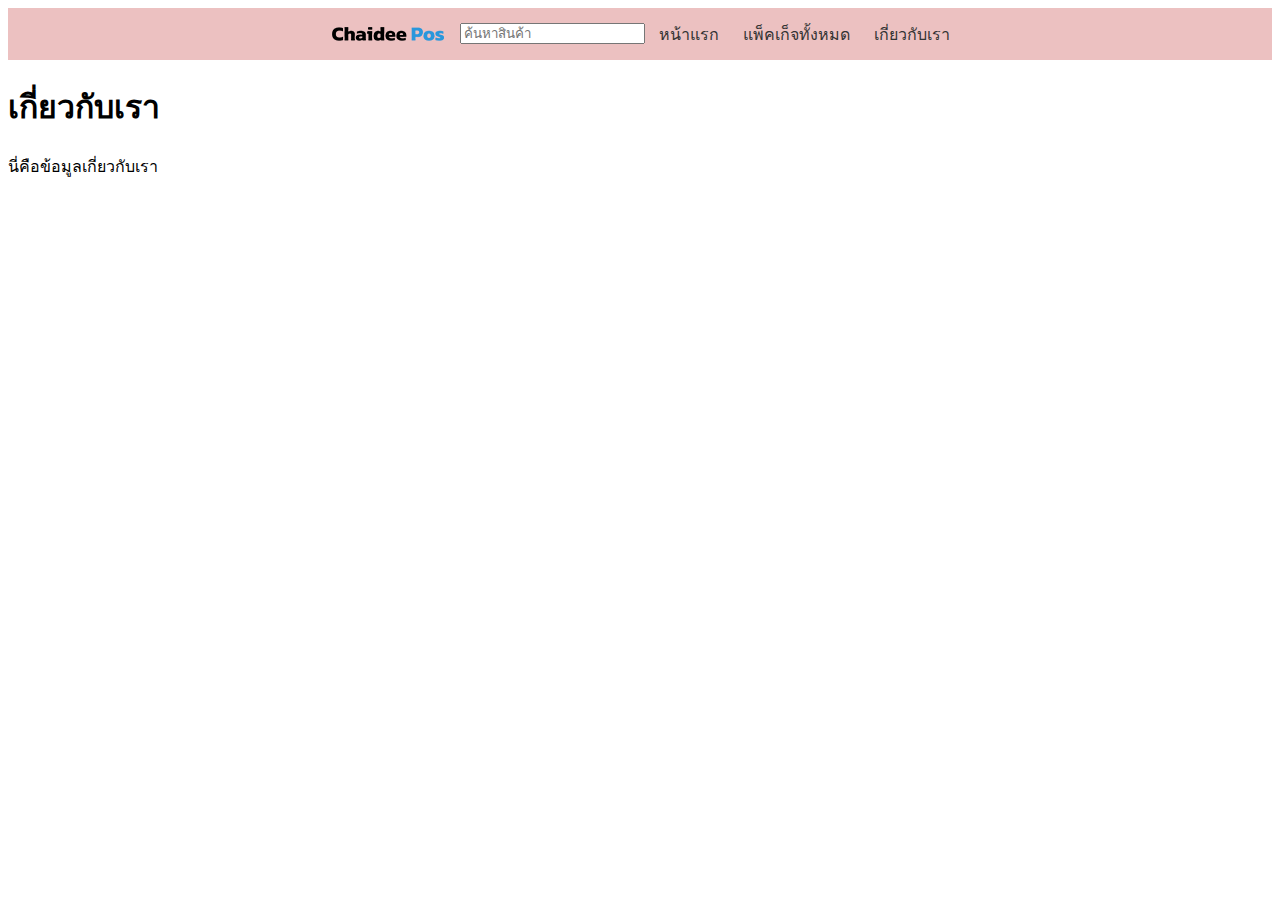
<file: about.html>
<!DOCTYPE html>
<html lang="th">
<head>
  <meta charset="UTF-8">
  <meta name="viewport" content="width=device-width, initial-scale=1.0">
  <title>เกี่ยวกับเรา</title>
  <link rel="stylesheet" href="assets/css/style.css">
</head>
<body>
  <nav>
    <a href="index.html">
      <img src="assets/images/ChaideePos.png">
    </a>
      <input id="search-accessories-input" type="text" placeholder="ค้นหาสินค้า">
    <a href="index.html">หน้าแรก</a>
    <a href="package.html">แพ็คเก็จทั้งหมด</a>
    <a href="about.html">เกี่ยวกับเรา</a>
  </nav>
  <h1>เกี่ยวกับเรา</h1>
  <p>นี่คือข้อมูลเกี่ยวกับเรา</p>

</body>
</html>
</file>
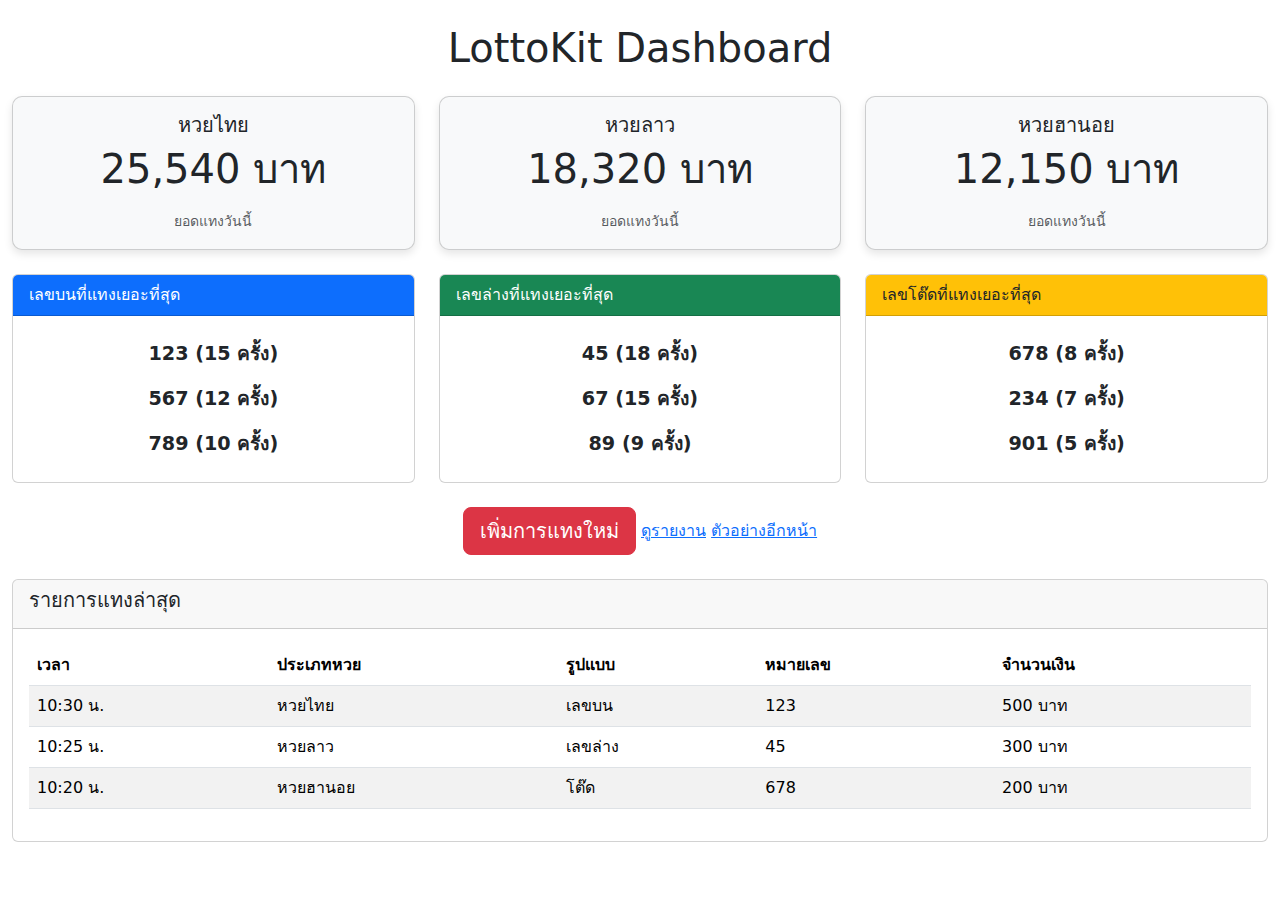
<file: dashboard.html>
<!-- <!DOCTYPE html>
<html lang="th">
  <head>
    <meta charset="UTF-8" />
    <meta name="viewport" content="width=device-width, initial-scale=1" />
    <title>Dashboard - ChaideePOS</title>
    <link rel="stylesheet" href="assets/css/style.css" />
  </head>
  <body>
    <div class="dashboard-container">
      <form class="sidebar">
        <img
          src="assets/images/ChaideePos.png"
          alt="Logo"
          class="sidebar-logo"
        />
        <h2>👤 ข้อมูลผู้ใช้</h2>
        <p><strong>ชื่อ:</strong> <span id="user-name">-</span></p>
        <p><strong>Email:</strong> <span id="user-email">-</span></p>
        <p><strong>ยอดเงิน:</strong> <span id="user-balance">-</span> บาท</p>
        <button id="logout-btn">ออกจากระบบ</button>
      </form>
      <main class="main-content"></main>
      <div class="button-input">
        <button id="openDialog">เปิดฟอร์ม</button>
        <button id="input-numberLoa">หวยลาว</button>
        <button id="input-numberHanoy">ฮานอย</button>
        <button id="input-numberLaopat">ลาวพัฒนา</button>
      </div>
    </div>

    <script src="https://www.gstatic.com/firebasejs/9.22.1/firebase-app-compat.js"></script>
    <script src="https://www.gstatic.com/firebasejs/9.22.1/firebase-auth-compat.js"></script>
    <script src="https://www.gstatic.com/firebasejs/9.22.1/firebase-firestore-compat.js"></script>
    <script src="assets/js/firebase.js"></script>
    <script src="assets/js/dashboard.js"></script>
  </body>
</html> -->
<!-- <!DOCTYPE html>
<html lang="th">
  <head>
    <meta charset="UTF-8" />
    <meta name="viewport" content="width=device-width, initial-scale=1.0" />
    <title>Document</title>
  </head>
  <body>
    <h1>แดชบอร์ดเจ้ามือหวย</h1>

    <nav>
      <a href="form.html">เพิ่มการแทง</a> |
      <a href="summary.html">ดูรายงาน</a>
    </nav>

    <section>
      <h2>สถิติรวม</h2>
      <p>ยอดแทงรวม: <span id="total-amount">0</span> บาท</p>
      <p>เลขยอดนิยม:</p>
      <ul id="top-numbers"></ul>
    </section>

    <script src="assets/js/dashboard.js"></script>
  </body>
</html> -->

<!DOCTYPE html>
<html lang="th">
<head>
    <meta charset="UTF-8">
    <meta name="viewport" content="width=device-width, initial-scale=1.0">
    <title>LottoKit - Dashboard</title>
    <link href="https://cdn.jsdelivr.net/npm/bootstrap@5.3.0/dist/css/bootstrap.min.css" rel="stylesheet">
    <style>
        .summary-card {
            border-radius: 10px;
            box-shadow: 0 4px 8px rgba(0,0,0,0.1);
            transition: transform 0.3s;
        }
        .summary-card:hover {
            transform: translateY(-5px);
        }
        .top-number {
            font-size: 1.2rem;
            font-weight: bold;
        }
    </style>
</head>
<body>
    <div class="container-fluid py-4">
        <h1 class="text-center mb-4">LottoKit Dashboard</h1>
        
        <!-- ส่วนสรุปยอดแทง -->
        <div class="row mb-4">
            <div class="col-md-4">
                <div class="card summary-card bg-light">
                    <div class="card-body text-center">
                        <h5 class="card-title">หวยไทย</h5>
                        <p class="card-text display-6">25,540 บาท</p>
                        <small class="text-muted">ยอดแทงวันนี้</small>
                    </div>
                </div>
            </div>
            <div class="col-md-4">
                <div class="card summary-card bg-light">
                    <div class="card-body text-center">
                        <h5 class="card-title">หวยลาว</h5>
                        <p class="card-text display-6">18,320 บาท</p>
                        <small class="text-muted">ยอดแทงวันนี้</small>
                    </div>
                </div>
            </div>
            <div class="col-md-4">
                <div class="card summary-card bg-light">
                    <div class="card-body text-center">
                        <h5 class="card-title">หวยฮานอย</h5>
                        <p class="card-text display-6">12,150 บาท</p>
                        <small class="text-muted">ยอดแทงวันนี้</small>
                    </div>
                </div>
            </div>
        </div>
        
        <!-- ส่วนเลขที่แทงเยอะ -->
        <div class="row mb-4">
            <div class="col-md-4">
                <div class="card">
                    <div class="card-header bg-primary text-white">
                        เลขบนที่แทงเยอะที่สุด
                    </div>
                    <div class="card-body">
                        <div class="top-number text-center py-2">123 (15 ครั้ง)</div>
                        <div class="top-number text-center py-2">567 (12 ครั้ง)</div>
                        <div class="top-number text-center py-2">789 (10 ครั้ง)</div>
                    </div>
                </div>
            </div>
            <div class="col-md-4">
                <div class="card">
                    <div class="card-header bg-success text-white">
                        เลขล่างที่แทงเยอะที่สุด
                    </div>
                    <div class="card-body">
                        <div class="top-number text-center py-2">45 (18 ครั้ง)</div>
                        <div class="top-number text-center py-2">67 (15 ครั้ง)</div>
                        <div class="top-number text-center py-2">89 (9 ครั้ง)</div>
                    </div>
                </div>
            </div>
            <div class="col-md-4">
                <div class="card">
                    <div class="card-header bg-warning text-dark">
                        เลขโต๊ดที่แทงเยอะที่สุด
                    </div>
                    <div class="card-body">
                        <div class="top-number text-center py-2">678 (8 ครั้ง)</div>
                        <div class="top-number text-center py-2">234 (7 ครั้ง)</div>
                        <div class="top-number text-center py-2">901 (5 ครั้ง)</div>
                    </div>
                </div>
            </div>
        </div>
        
        <!-- ปุ่มเพิ่มการแทงใหม่ -->
        <div class="text-center mb-4">
            <button class="btn btn-lg btn-danger" data-bs-toggle="modal" data-bs-target="#addBetModal">
                <i class="bi bi-plus-circle"></i> เพิ่มการแทงใหม่
            </button>
            <a href="report.html">ดูรายงาน</a>
            <a href="form.html">ตัวอย่างอีกหน้า</a>
        </div>
        
        <!-- ตารางแสดงรายการแทงล่าสุด -->
        <div class="card">
            <div class="card-header">
                <h5>รายการแทงล่าสุด</h5>
            </div>
            <div class="card-body">
                <div class="table-responsive">
                    <table class="table table-striped">
                        <thead>
                            <tr>
                                <th>เวลา</th>
                                <th>ประเภทหวย</th>
                                <th>รูปแบบ</th>
                                <th>หมายเลข</th>
                                <th>จำนวนเงิน</th>
                            </tr>
                        </thead>
                        <tbody>
                            <tr>
                                <td>10:30 น.</td>
                                <td>หวยไทย</td>
                                <td>เลขบน</td>
                                <td>123</td>
                                <td>500 บาท</td>
                            </tr>
                            <tr>
                                <td>10:25 น.</td>
                                <td>หวยลาว</td>
                                <td>เลขล่าง</td>
                                <td>45</td>
                                <td>300 บาท</td>
                            </tr>
                            <tr>
                                <td>10:20 น.</td>
                                <td>หวยฮานอย</td>
                                <td>โต๊ด</td>
                                <td>678</td>
                                <td>200 บาท</td>
                            </tr>
                        </tbody>
                    </table>
                </div>
            </div>
        </div>
    </div>
    
    <!-- Modal สำหรับเพิ่มการแทงใหม่ -->
    <div class="modal fade" id="addBetModal" tabindex="-1" aria-labelledby="addBetModalLabel" aria-hidden="true">
        <div class="modal-dialog">
            <div class="modal-content">
                <div class="modal-header">
                    <h5 class="modal-title" id="addBetModalLabel">เพิ่มการแทงใหม่</h5>
                    <button type="button" class="btn-close" data-bs-dismiss="modal" aria-label="Close"></button>
                </div>
                <div class="modal-body">
                    <form id="betForm">
                        <div class="mb-3">
                            <label for="lottoType" class="form-label">ประเภทหวย</label>
                            <select class="form-select" id="lottoType" required>
                                <option value="" selected disabled>เลือกประเภทหวย</option>
                                <option value="thai">หวยไทย</option>
                                <option value="lao">หวยลาว</option>
                                <option value="hanoi">หวยฮานอย</option>
                            </select>
                        </div>
                        
                        <div class="mb-3">
                            <label class="form-label">รูปแบบการแทง</label>
                            <div class="form-check">
                                <input class="form-check-input" type="radio" name="betType" id="betType1" value="top" checked>
                                <label class="form-check-label" for="betType1">
                                    เลขบน (3 ตัว)
                                </label>
                            </div>
                            <div class="form-check">
                                <input class="form-check-input" type="radio" name="betType" id="betType2" value="bottom">
                                <label class="form-check-label" for="betType2">
                                    เลขล่าง (2 ตัว)
                                </label>
                            </div>
                            <div class="form-check">
                                <input class="form-check-input" type="radio" name="betType" id="betType3" value="tod">
                                <label class="form-check-label" for="betType3">
                                    โต๊ด
                                </label>
                            </div>
                        </div>
                        
                        <div class="mb-3">
                            <label for="betNumber" class="form-label">หมายเลข</label>
                            <input type="text" class="form-control" id="betNumber" placeholder="กรอกหมายเลข" required>
                        </div>
                        
                        <div class="mb-3">
                            <label for="betAmount" class="form-label">จำนวนเงิน</label>
                            <input type="number" class="form-control" id="betAmount" placeholder="กรอกจำนวนเงิน" required>
                        </div>
                    </form>
                </div>
                <div class="modal-footer">
                    <button type="button" class="btn btn-secondary" data-bs-dismiss="modal">ปิด</button>
                    <button type="button" class="btn btn-primary" onclick="submitBet()">บันทึกการแทง</button>
                </div>
            </div>
        </div>
    </div>

    <script src="https://cdn.jsdelivr.net/npm/bootstrap@5.3.0/dist/js/bootstrap.bundle.min.js"></script>
    <script>
        function submitBet() {
            // ตัวอย่างฟังก์ชันสำหรับบันทึกการแทง
            const lottoType = document.getElementById('lottoType').value;
            const betType = document.querySelector('input[name="betType"]:checked').value;
            const betNumber = document.getElementById('betNumber').value;
            const betAmount = document.getElementById('betAmount').value;
            
            // ตรวจสอบข้อมูล
            if (!lottoType || !betNumber || !betAmount) {
                alert('กรุณากรอกข้อมูลให้ครบถ้วน');
                return;
            }
            
            // ส่งข้อมูลไปยังเซิร์ฟเวอร์ (ตัวอย่างเท่านั้น)
            console.log('บันทึกการแทง:', {
                lottoType,
                betType,
                betNumber,
                betAmount
            });
            
            // ปิด Modal และรีเฟรชข้อมูล
            var modal = bootstrap.Modal.getInstance(document.getElementById('addBetModal'));
            modal.hide();
            
            // แสดงข้อความสำเร็จ
            alert('บันทึกการแทงเรียบร้อยแล้ว');
            
            // ในทางปฏิบัติควรมีฟังก์ชันรีเฟรชข้อมูลหน้าจอ
            // refreshData();
        }
    </script>
</body>
</html>
</file>
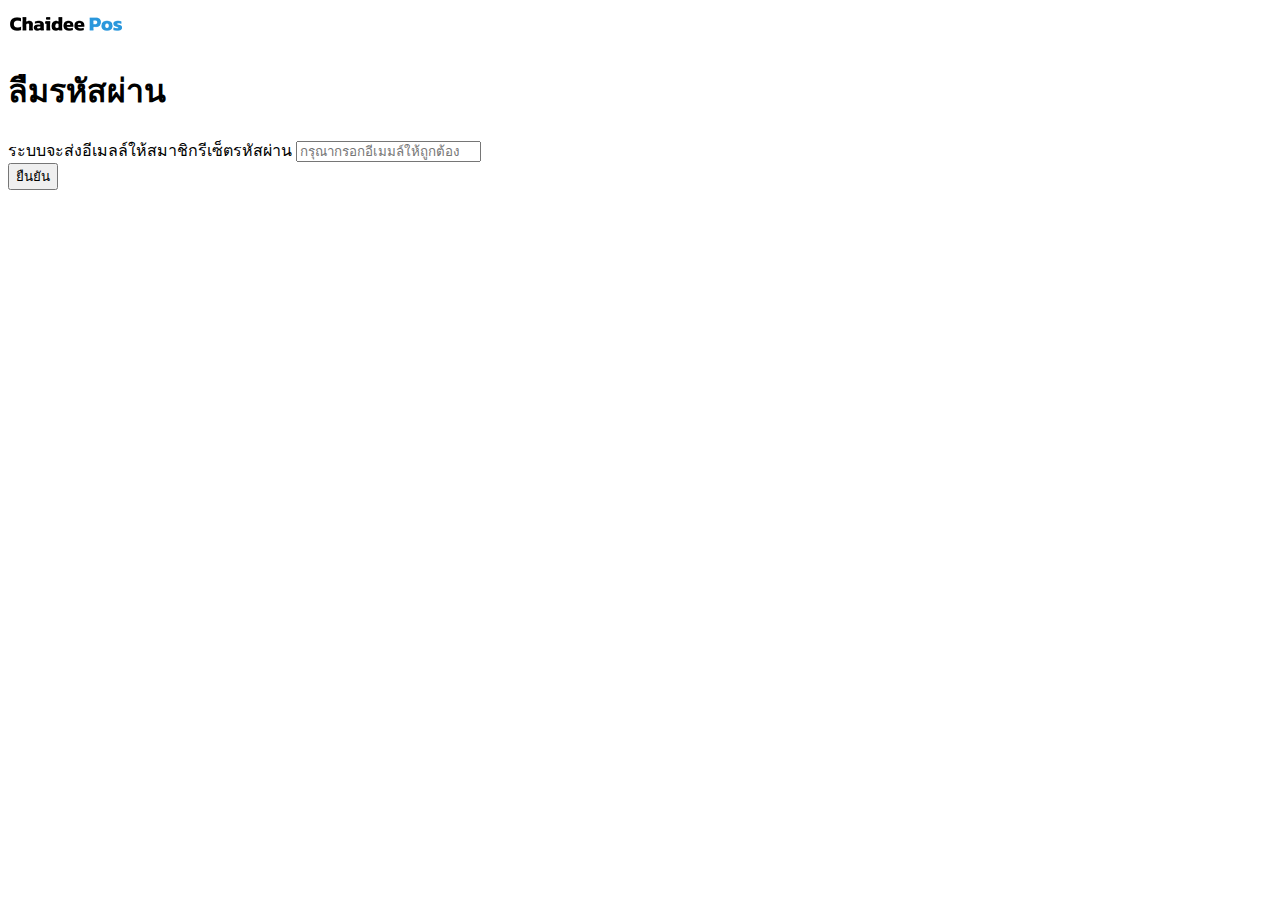
<file: forgetpassword.html>
<!DOCTYPE html>
<html lang="th">
<head>
    <meta charset="UTF-8">
    <meta name="viewport" content="width=device-width, initial-scale=1.0">
    <title>Forget Password</title>
    <link rel="stylesheet" href="assets/css/style.css">
</head>
<body>
    <div class="forgetpassword-container">
        <img src="assets/images/ChaideePos.png" alt="Logo" class="logo">
        <h1>ลืมรหัสผ่าน</h1>
        <form id="forgetpassword-form">
            <label for="email">ระบบจะส่งอีเมลล์ให้สมาชิกรีเซ็ตรหัสผ่าน</label>
            <input type="email" id="email" required placeholder="กรุณากรอกอีเมมล์ให้ถูกต้อง">
            <div class="buntton-sendforgetemail">
                <button type="send-email">ยืนยัน</button>
            </div>
        </form>
    </div>
    
</body>
</html>
</file>
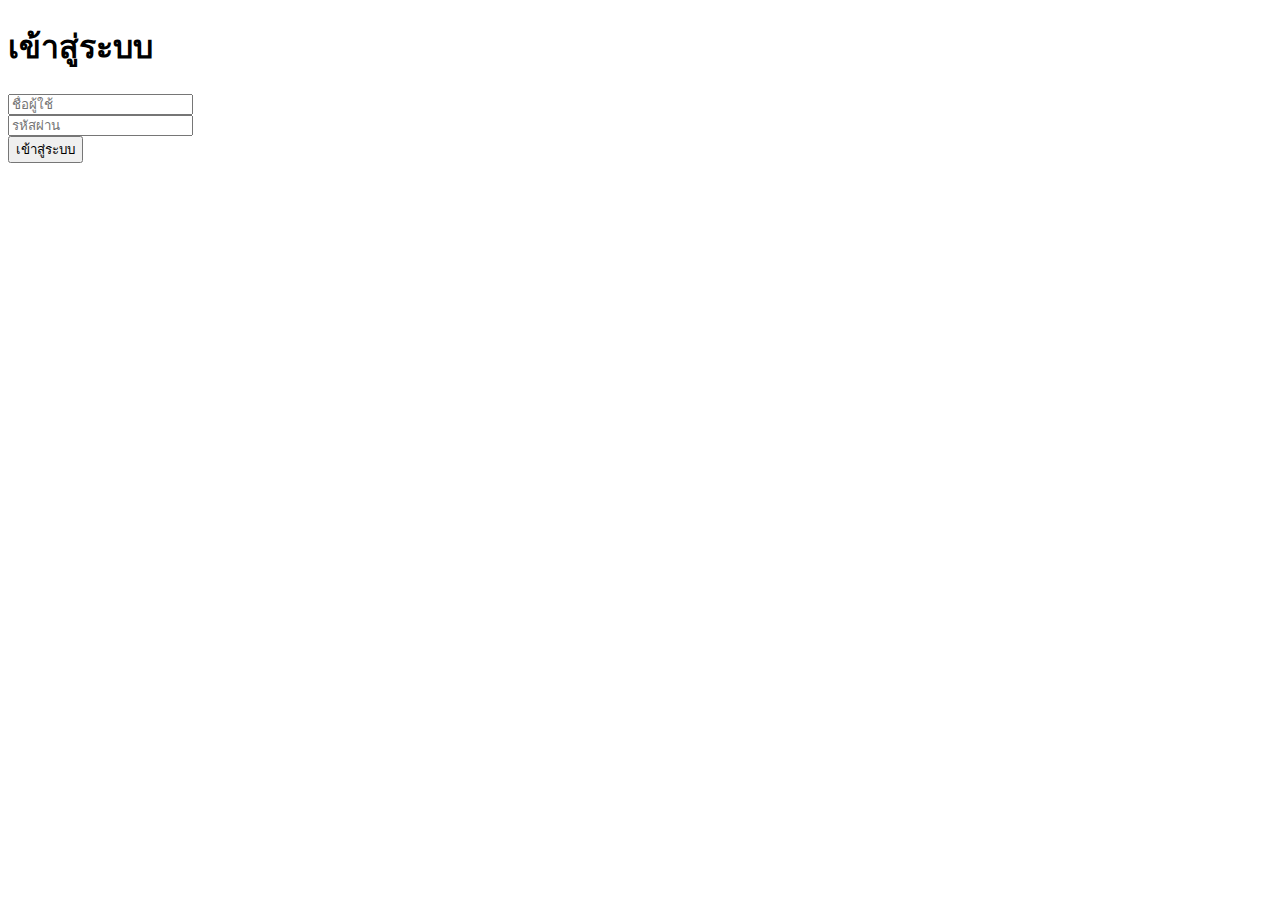
<file: login.html>
<!DOCTYPE html>
<html lang="th">
<head>
  <meta charset="UTF-8">
  <title>Login</title>
</head>
<body>
  <h1>เข้าสู่ระบบ</h1>

  <input type="text" id="username" placeholder="ชื่อผู้ใช้"><br>
  <input type="password" id="password" placeholder="รหัสผ่าน"><br>
  <button onclick="login()">เข้าสู่ระบบ</button>

  <p id="message"></p>

  <script>
    async function login() {
      const username = document.getElementById("username").value;
      const password = document.getElementById("password").value;

      const formData = new URLSearchParams();
      formData.append("username", username);
      formData.append("password", password);

      const response = await fetch("https://script.google.com/macros/s/AKfycbz4wbUv1aUx3oGEj7iAP0LkvwC71flrppUMCZC7XBonEW52Kv5Y5-XwvtSYmCSS109F/exec", {
        method: "POST",
        body: formData
      });

      const result = await response.text();

      if (result === "success") {
        document.getElementById("message").textContent = "เข้าสู่ระบบสำเร็จ!";
        window.location.href = "index.html";
      } else {
        document.getElementById("message").textContent = "ชื่อผู้ใช้หรือรหัสผ่านผิด";
      }
    }
  </script>
</body>
</html>
</file>
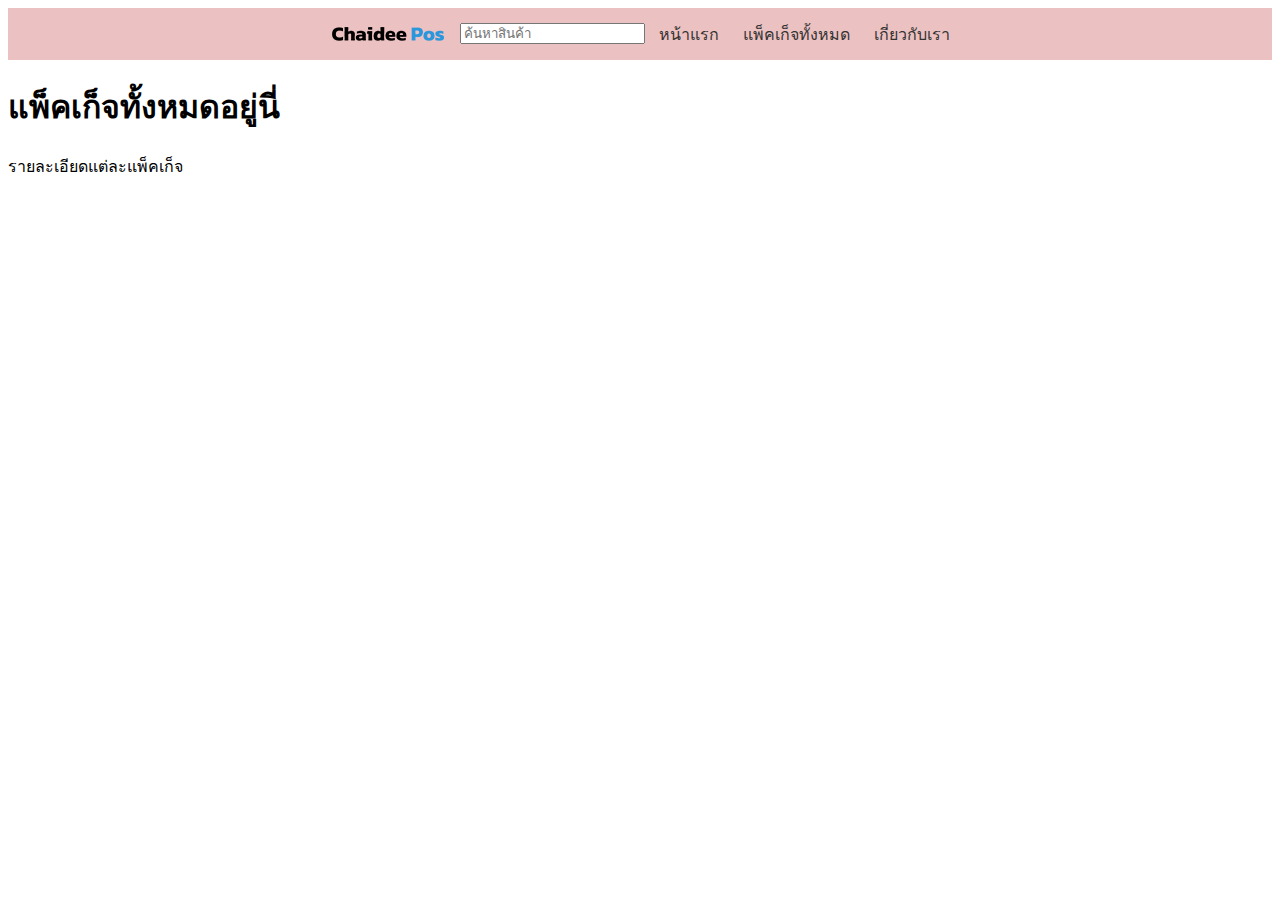
<file: package.html>
<!DOCTYPE html>
<html lang="th">
<head>
    <meta charset="UTF-8">
    <meta name="viewport" content="width=device-width, initial-scale=1.0">
    <title>Document</title>
    <link rel="stylesheet" href="assets/css/style.css">
</head>
<body>
  <nav>
    <a href="index.html">
      <img src="assets/images/ChaideePos.png" alt="">
    </a>
    <input id="search-accessories-input" type="text" placeholder="ค้นหาสินค้า">
    <a href="index.html">หน้าแรก</a>
    <a href="package.html">แพ็คเก็จทั้งหมด</a>
    <a href="about.html">เกี่ยวกับเรา</a>
  </nav>
   <h1>แพ็คเก็จทั้งหมดอยู่นี่</h1>
   <p>รายละเอียดแต่ละแพ็คเก็จ</p>
    
</body>
</html>
</file>
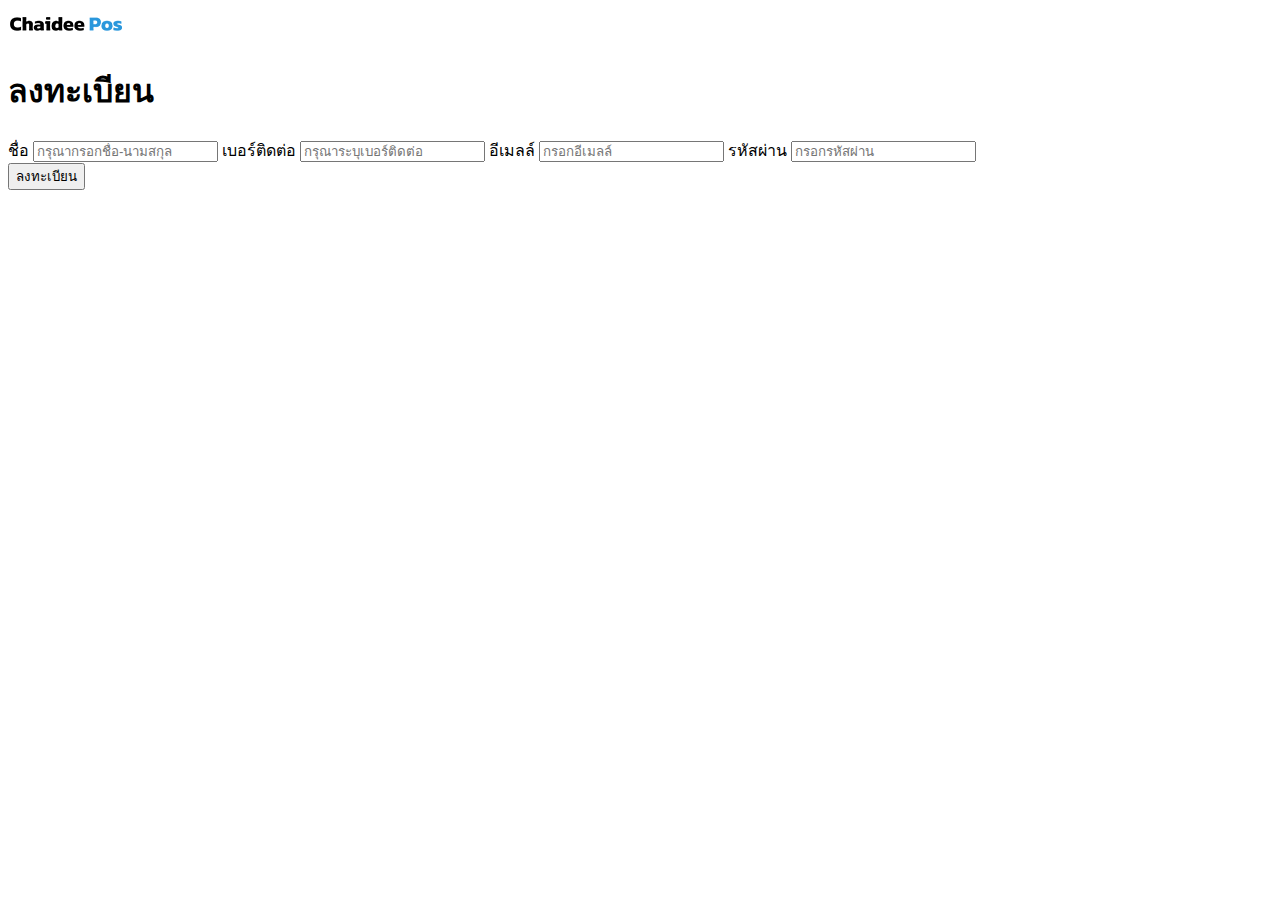
<file: register.html>
<!DOCTYPE html>
<html lang="th">
  <head>
    <meta charset="UTF-8" />
    <meta name="viewport" content="width=device-width, initial-scale=1.0" />
    <title>ลงทะเบียน</title>
    <link rel="stylesheet" href="assets/css/style.css" />
  </head>
  <body>
    <div class="register-container">
      <img src="assets/images/ChaideePos.png" alt="Logo" class="logo" />
      <h1>ลงทะเบียน</h1>
      <form id="register-form">
        <label for="name">ชื่อ</label>
        <input
          type="text"
          id="name"
          required
          placeholder="กรุณากรอกชื่อ-นามสกุล"
        />
        <label for="tel">เบอร์ติดต่อ</label>
        <input
          type="text"
          id="tel"
          required
          placeholder="กรุณาระบุเบอร์ติดต่อ"
        />
        <label for="email">อีเมลล์</label>
        <input type="email" id="email" required placeholder="กรอกอีเมลล์" />
        <label for="password">รหัสผ่าน</label>
        <input
          type="password"
          id="password"
          required
          placeholder="กรอกรหัสผ่าน"
        />

        <div class="button-register">
          <button type="register">ลงทะเบียน</button>
        </div>
      </form>
    </div>
  </body>
</html>
</file>
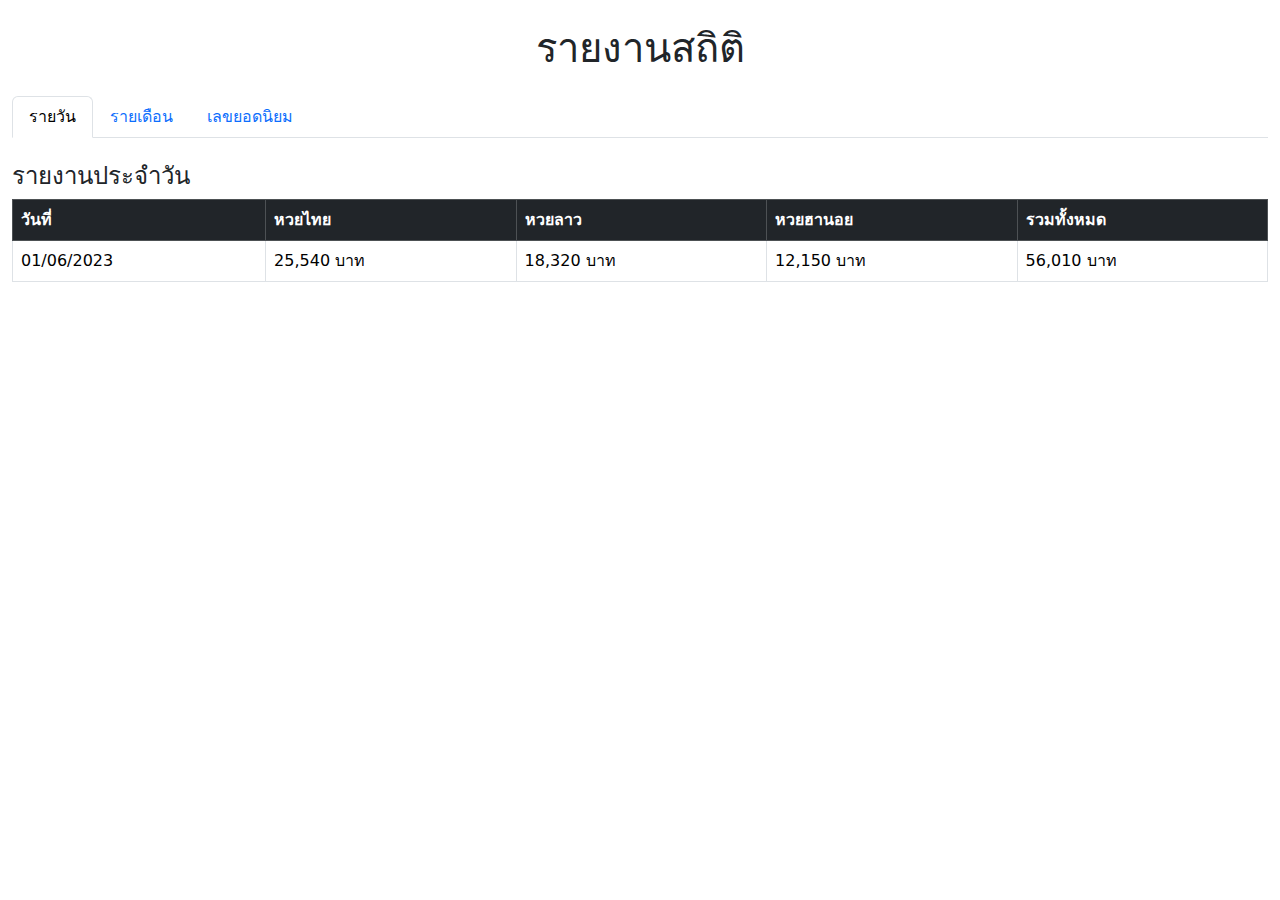
<file: report.html>
<!DOCTYPE html>
<html lang="th">
  <head>
    <meta charset="UTF-8" />
    <meta name="viewport" content="width=device-width, initial-scale=1.0" />
    <title>LottoKit - รายงาน</title>
    <link
      href="https://cdn.jsdelivr.net/npm/bootstrap@5.3.0/dist/css/bootstrap.min.css"
      rel="stylesheet"
    />
  </head>
  <body>
    <div class="container-fluid py-4">
      <h1 class="text-center mb-4">รายงานสถิติ</h1>

      <ul class="nav nav-tabs mb-4" id="reportTabs" role="tablist">
        <li class="nav-item" role="presentation">
          <button
            class="nav-link active"
            id="daily-tab"
            data-bs-toggle="tab"
            data-bs-target="#daily"
            type="button"
            role="tab"
          >
            รายวัน
          </button>
        </li>
        <li class="nav-item" role="presentation">
          <button
            class="nav-link"
            id="monthly-tab"
            data-bs-toggle="tab"
            data-bs-target="#monthly"
            type="button"
            role="tab"
          >
            รายเดือน
          </button>
        </li>
        <li class="nav-item" role="presentation">
          <button
            class="nav-link"
            id="popular-tab"
            data-bs-toggle="tab"
            data-bs-target="#popular"
            type="button"
            role="tab"
          >
            เลขยอดนิยม
          </button>
        </li>
      </ul>

      <div class="tab-content" id="reportTabsContent">
        <div class="tab-pane fade show active" id="daily" role="tabpanel">
          <h4>รายงานประจำวัน</h4>
          <div class="table-responsive">
            <table class="table table-bordered">
              <thead class="table-dark">
                <tr>
                  <th>วันที่</th>
                  <th>หวยไทย</th>
                  <th>หวยลาว</th>
                  <th>หวยฮานอย</th>
                  <th>รวมทั้งหมด</th>
                </tr>
              </thead>
              <tbody>
                <tr>
                  <td>01/06/2023</td>
                  <td>25,540 บาท</td>
                  <td>18,320 บาท</td>
                  <td>12,150 บาท</td>
                  <td>56,010 บาท</td>
                </tr>
                <!-- เพิ่มแถวข้อมูลอื่นๆ ตามต้องการ -->
              </tbody>
            </table>
          </div>
        </div>

        <div class="tab-pane fade" id="monthly" role="tabpanel">
          <h4>รายงานประจำเดือน</h4>
          <div class="table-responsive">
            <table class="table table-bordered">
              <thead class="table-dark">
                <tr>
                  <th>เดือน/ปี</th>
                  <th>หวยไทย</th>
                  <th>หวยลาว</th>
                  <th>หวยฮานอย</th>
                  <th>รวมทั้งหมด</th>
                </tr>
              </thead>
              <tbody>
                <tr>
                  <td>มิถุนายน 2023</td>
                  <td>450,200 บาท</td>
                  <td>320,500 บาท</td>
                  <td>210,300 บาท</td>
                  <td>981,000 บาท</td>
                </tr>
                <!-- เพิ่มแถวข้อมูลอื่นๆ ตามต้องการ -->
              </tbody>
            </table>
          </div>
        </div>

        <div class="tab-pane fade" id="popular" role="tabpanel">
          <h4>เลขที่แทงบ่อย</h4>
          <div class="row">
            <div class="col-md-6">
              <h5>เลขบน</h5>
              <table class="table">
                <thead>
                  <tr>
                    <th>อันดับ</th>
                    <th>หมายเลข</th>
                    <th>จำนวนครั้ง</th>
                  </tr>
                </thead>
                <tbody>
                  <tr>
                    <td>1</td>
                    <td>123</td>
                    <td>45 ครั้ง</td>
                  </tr>
                  <tr>
                    <td>2</td>
                    <td>567</td>
                    <td>38 ครั้ง</td>
                  </tr>
                  <!-- เพิ่มแถวข้อมูลอื่นๆ ตามต้องการ -->
                </tbody>
              </table>
            </div>
            <div class="col-md-6">
              <h5>เลขล่าง</h5>
              <table class="table">
                <thead>
                  <tr>
                    <th>อันดับ</th>
                    <th>หมายเลข</th>
                    <th>จำนวนครั้ง</th>
                  </tr>
                </thead>
                <tbody>
                  <tr>
                    <td>1</td>
                    <td>45</td>
                    <td>62 ครั้ง</td>
                  </tr>
                  <tr>
                    <td>2</td>
                    <td>89</td>
                    <td>55 ครั้ง</td>
                  </tr>
                  <!-- เพิ่มแถวข้อมูลอื่นๆ ตามต้องการ -->
                </tbody>
              </table>
            </div>
          </div>
        </div>
      </div>
    </div>

    <script src="https://cdn.jsdelivr.net/npm/bootstrap@5.3.0/dist/js/bootstrap.bundle.min.js"></script>
  </body>
</html>
</file>
<file: assets/css/style.css>
nav {
  background-color: #ecc1c1;
  padding: 10px;
  text-align: center;
}

nav a {
  margin: 0 10px;
  text-decoration: none;
  color: #333;
  display: inline-block; /* ให้มันจัดเป็น block แนวนอน */
  vertical-align: middle; /* จัดตำแหน่งให้เท่ากันแนวตั้ง */
}

nav img {
  /* height: 20px; */
  vertical-align: middle; /* จัดแนวรูปให้ตรงกับเมนู */
}

.main-section {
  display: flex;
  justify-content: center;
  align-items: center;
  padding: 50px;
  background-color: #f4f4f4;
}

.left-box {
  flex: 1;
  padding: 20px;
}

.right-box {
  flex: 1;
  padding: 20px;
  text-align: center;
}

.right-box img{
  width: 100%;
  max-width: 400px;
}

.btn-register {
  display: inline-block;
  padding: 10px 20px;
  background-color: #007bff;
  color: white;
  text-decoration: none;
  margin-top: 20px;
  border-radius: 5px;
}

.footer-img {
  width: 100%;
  max-width: 600px;
  height: auto;
  display: block;
  margin: 0 auto;
}
</file>
